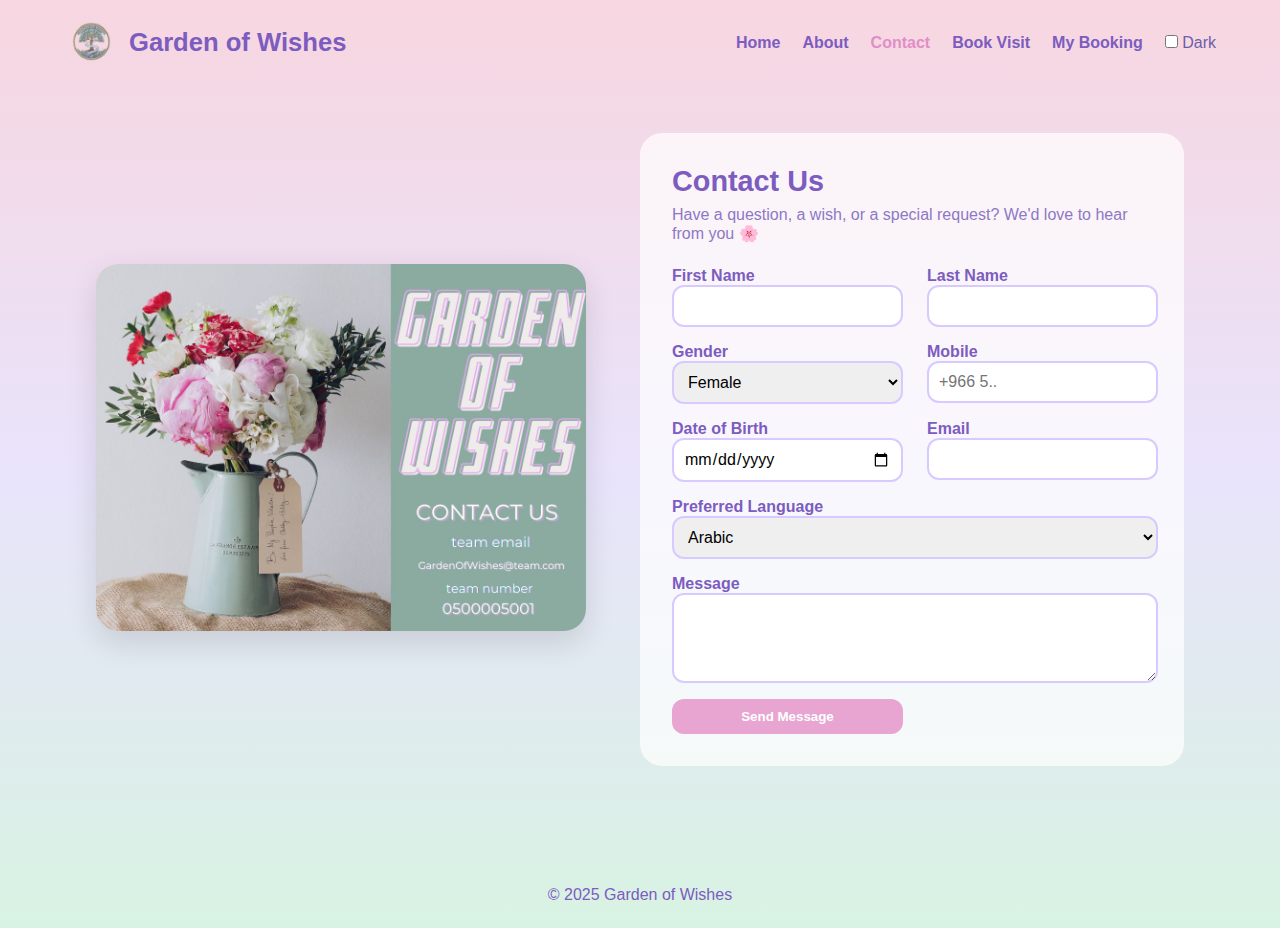
<file: Project-1/contact-us.html>
<!DOCTYPE html>
<html lang="en">

<head>
  <meta charset="UTF-8">
  <title>Contact Us – Garden of Wishes</title>
  <link rel="stylesheet" href="css/style.css">
  <script src="js/effects.js" defer></script>
  <script src="js/script.js" defer></script>
</head>

<body class="pastel-bg">

<header class="header">
  <nav class="navbar">
    <div class="logo">
      <img src="images/GOW-logo.png" alt="">
      <h2>Garden of Wishes</h2>
    </div>

    <ul class="nav-links">
      <li><a href="index.html">Home</a></li>
      <li><a href="about-us.html">About</a></li>
      <li><a class="active" href="contact-us.html">Contact</a></li>
      <li><a href="plant.html">Book Visit</a></li>
      <li><a href="my-bookings.html">My Booking</a></li>
      <li>
        <label class="dark-toggle">
          <input type="checkbox" id="darkSwitch"> Dark
        </label>
      </li>
    </ul>
  </nav>
</header>


<main class="contact-layout">

  <!-- LEFT — IMAGE -->
  <section class="contact-img-box">
    <img src="images/GOW-contact.jpg" class="contact-photo" alt="Contact Illustration">
  </section>


  <!-- RIGHT — FORM CARD -->
  <section class="contact-form-card">

    <h2 class="form-title">Contact Us</h2>
    <p class="form-desc">
      Have a question, a wish, or a special request?  
      We'd love to hear from you 🌸
    </p>

    <form id="contactForm" class="form-grid">

      <!-- Row 1 -->
      <label>
        First Name  
        <input type="text" id="first_name" required>
      </label>

      <label>
        Last Name  
        <input type="text" id="last_name">
      </label>

      <!-- Row 2 -->
      <label>
        Gender  
        <select id="gender">
          <option>Female</option>
          <option>Male</option>
          <option>Other</option>
        </select>
      </label>

      <label>
        Mobile  
        <input type="tel" id="mobile" placeholder="+966 5.." required>
      </label>

      <!-- Row 3 -->
      <label>
        Date of Birth  
        <input type="date" id="dob">
      </label>

      <label>
        Email  
        <input type="email" id="email" required>
      </label>

      <!-- Row 4 -->
      <label class="full-width">
        Preferred Language  
        <select id="language">
          <option>Arabic</option>
          <option>English</option>
		  <option>French</option>

        </select>
      </label>

      <!-- Row 5 -->
      <label class="full-width">
        Message  
        <textarea id="message"></textarea>
      </label>

      <button class="btn primary" type="submit">Send Message</button>

      <p id="contactMsg" class="form-response"></p>

    </form>
  </section>

</main>


<footer>
  <p>© 2025 Garden of Wishes</p>
</footer>

</body>
</html>
</file>
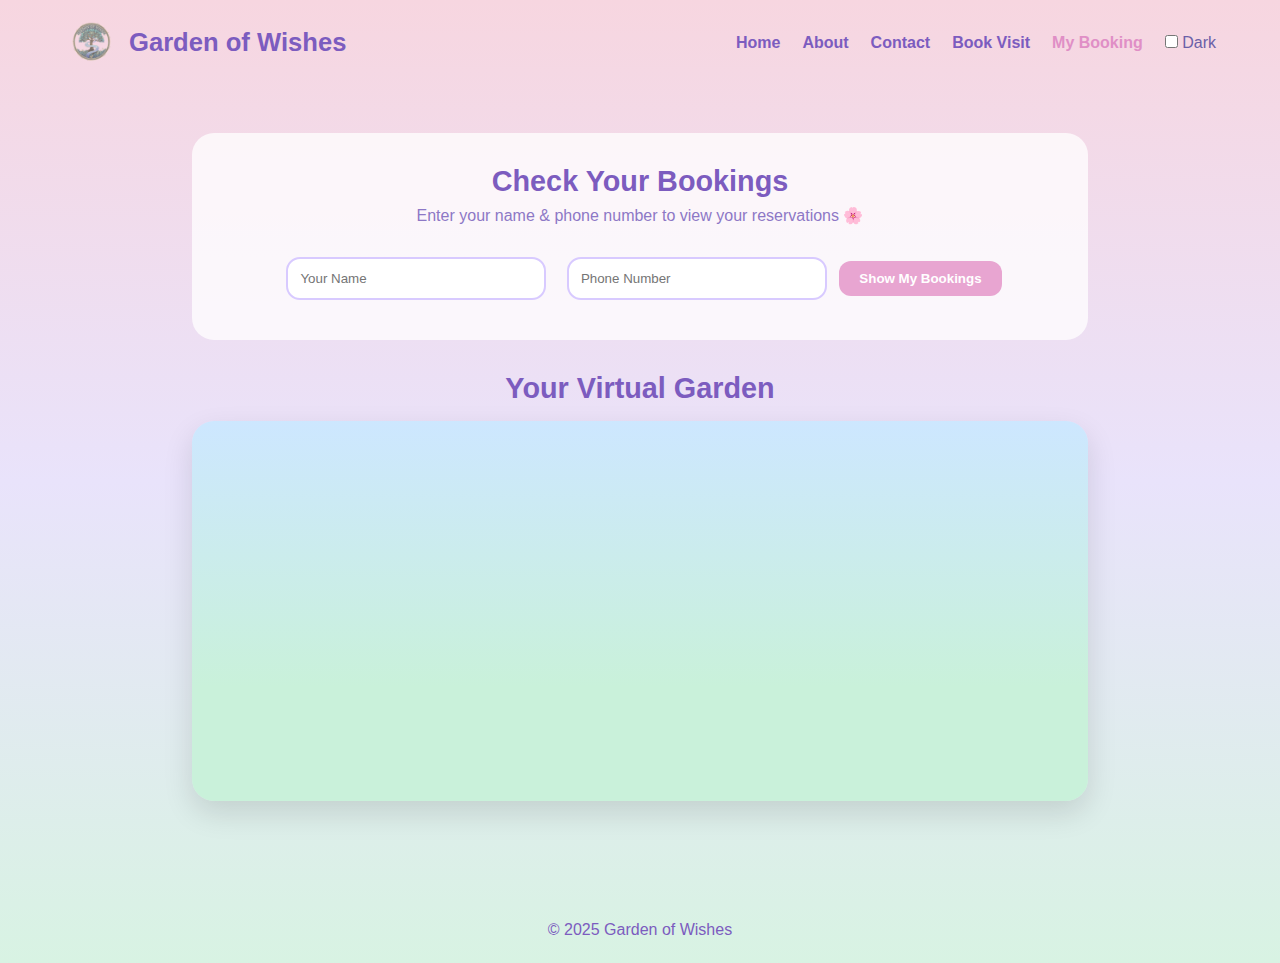
<file: Project-1/my-bookings.html>
<!DOCTYPE html>
<html lang="en">

<head>
  <meta charset="UTF-8">
  <title>My Bookings – Garden of Wishes</title>
  <link rel="stylesheet" href="css/style.css">
  <script src="js/effects.js" defer></script>
  <script src="js/script.js" defer></script>
</head>

<body class="pastel-bg">

<header class="header">
  <nav class="navbar">
    <div class="logo">
<img src="images/GOW-logo.png" alt="Garden of Wishes logo">
      <h2>Garden of Wishes</h2>
    </div>

    <ul class="nav-links">
      <li><a href="index.html">Home</a></li>
      <li><a href="about-us.html">About</a></li>
      <li><a href="contact-us.html">Contact</a></li>
      <li><a href="plant.html">Book Visit</a></li>
      <li><a class="active" href="my-bookings.html">My Booking</a></li>
      <li>
        <label class="dark-toggle">
          <input type="checkbox" id="darkSwitch"> Dark
        </label>
      </li>
    </ul>
  </nav>
</header>



<main class="booking-login-layout">

  <!-- LOGIN CARD -->
  <section class="login-card">
    <h2 class="form-title">Check Your Bookings</h2>
    <p class="form-desc">Enter your name & phone number to view your reservations 🌸</p>

    <input type="text" id="loginName" class="lookup-input" placeholder="Your Name">
    <input type="text" id="lookupPhone" class="lookup-input" placeholder="Phone Number">

    <button id="lookupBtn" class="btn primary">Show My Bookings</button>
  </section>

  <!-- RESULTS (TABLE / CARDS) -->
  <section id="bookingResults" class="booking-results-area"></section>

  <!-- YOUR PERSONAL VIRTUAL GARDEN (تحت الحجوزات) -->
  <section class="my-garden-section">
    <h2 class="garden-title">Your Virtual Garden</h2>
    <div id="myGarden" class="virtual-garden"></div>
  </section>

</main>



<footer>
  <p>© 2025 Garden of Wishes</p>
</footer>

</body>
</html>
</file>
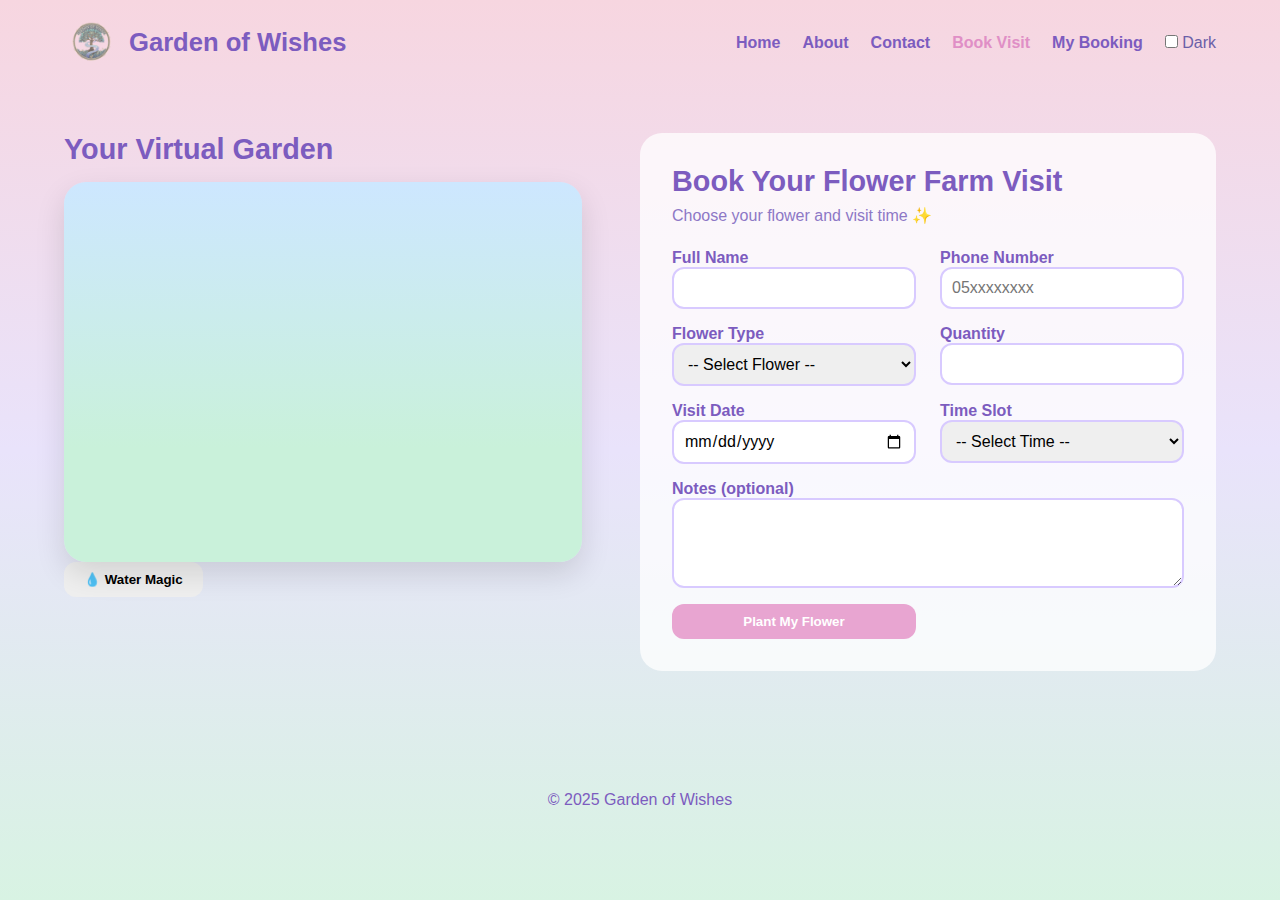
<file: Project-1/plant.html>
<!DOCTYPE html>
<html lang="en">

<head>
  <meta charset="UTF-8">
  <title>Book Visit – Garden of Wishes</title>

  <!-- Styles -->
  <link rel="stylesheet" href="css/style.css">

  <!-- Scripts -->
  <script src="js/effects.js" defer></script>
  <script src="js/script.js" defer></script>
</head>

<body class="pastel-bg">

  <!-- HEADER -->
  <header class="header">
    <nav class="navbar">
      <div class="logo">
        <img src="images/GOW-logo.png" alt="Garden of Wishes logo">
        <h2>Garden of Wishes</h2>
      </div>

      <ul class="nav-links">
        <li><a href="index.html">Home</a></li>
        <li><a href="about-us.html">About</a></li>
        <li><a href="contact-us.html">Contact</a></li>
        <li><a class="active" href="plant.html">Book Visit</a></li>
        <li><a href="my-bookings.html">My Booking</a></li>
        <li>
          <label class="dark-toggle">
            <input type="checkbox" id="darkSwitch">
            Dark
          </label>
        </li>
      </ul>
    </nav>
  </header>

  <!-- MAIN -->
  <main class="plant-layout">

    <!-- Virtual Garden -->
    <section class="garden-box">
      <h2 class="garden-title">Your Virtual Garden</h2>
      <div id="garden" class="virtual-garden"></div>
      <button id="waterBtn" class="btn water-btn">💧 Water Magic</button>
    </section>

    <!-- Booking Form -->
    <section class="plant-form-card">
      <h2 class="form-title">Book Your Flower Farm Visit</h2>
      <p class="form-desc">Choose your flower and visit time ✨</p>

      <form id="plantForm" class="form-grid">

        <label>
          Full Name
          <input
            type="text"
            id="name"
            required
            minlength="3"
            maxlength="40"
          >
        </label>

        <label>
          Phone Number
          <input
            type="tel"
            id="phone"
            required
            pattern="^05[0-9]{8}$"
            maxlength="10"
            placeholder="05xxxxxxxx"
          >
        </label>

        <label>
          Flower Type
          <select id="flower_type" required>
            <option value="">-- Select Flower --</option>
            <option value="Red Rose">Red Rose</option>
            <option value="Sunflower">Sunflower</option>
            <option value="Lavender">Lavender</option>
            <option value="Mixed">Mixed</option>
          </select>
        </label>

        <label>
          Quantity
          <input type="number" id="quantity" min="1" max="10" required>
        </label>

        <label>
          Visit Date
          <input type="date" id="date" required>
        </label>

        <label>
          Time Slot
          <select id="time_slot" required>
            <option value="">-- Select Time --</option>
            <option value="8:00 AM">8:00 AM</option>
            <option value="10:00 AM">10:00 AM</option>
            <option value="12:00 PM">12:00 PM</option>
            <option value="2:00 PM">2:00 PM</option>
            <option value="4:00 PM">4:00 PM</option>
          </select>
        </label>

        <label class="full-width">
          Notes (optional)
          <textarea id="notes"></textarea>
        </label>

        <button class="btn primary" type="submit">Plant My Flower</button>

        <p id="plantMsg" class="form-response"></p>

      </form>
    </section>

  </main>

  <!-- FOOTER -->
  <footer>
    <p>© 2025 Garden of Wishes</p>
  </footer>

</body>
</html>
</file>
<file: Project-1/css/style.css>
/* ---------------------------------------------------
   GLOBAL RESET + FONTS
--------------------------------------------------- */
* {
    margin: 0;
    padding: 0;
    box-sizing: border-box;
    font-family: "Segoe UI", sans-serif;
}

body {
    background: linear-gradient(to bottom, #f7d6e0, #e9e3fb, #d8f3e3);
    min-height: 100vh;
    transition: 0.4s ease;
    color: #6b5fa8;
}

body.dark {
    background: linear-gradient(to bottom, #1f1c2c, #3a3453);
    color: #eee;
}

/* ---------------------------------------------------
   NAVBAR
--------------------------------------------------- */

.header {
    width: 100%;
    padding: 15px 0;
}

.navbar {
    width: 90%;
    margin: auto;
    display: flex;
    align-items: center;
    justify-content: space-between;
}

.logo {
    display: flex;
    align-items: center;
    gap: 10px;
}

.logo img {
    width: 55px;
}

.logo h2 {
    font-size: 1.6rem;
    font-weight: 800;
    color: #7c5cbf;
}

.nav-links {
    list-style: none;
    display: flex;
    gap: 22px;
}

.nav-links a {
    text-decoration: none;
    color: #7c5cbf;
    font-weight: 600;
    transition: 0.2s;
}

.nav-links a:hover,
.nav-links .active {
    color: #e08fc6;
}

/* ---------------------------------------------------
   BUTTONS
--------------------------------------------------- */
.btn {
    padding: 10px 20px;
    border: none;
    border-radius: 12px;
    cursor: pointer;
    font-weight: 700;
}

.primary {
    background: #e8a5d1;
    color: white;
}

.primary:hover {
    background: #f3b8dd;
}

/* ---------------------------------------------------
   INDEX PAGE (HOME)
--------------------------------------------------- */
.home-layout {
    display: flex;
    align-items: center;
    justify-content: space-between;
    padding: 3rem;
    gap: 2.5rem;
}

.home-video-box {
    width: 50%;
    border-radius: 22px;
    overflow: hidden;
    position: relative;
    background: #000;
}

.hero-video {
    width: 100%;
    height: 100%;
    object-fit: contain;
}

.unmute-btn {
    position: absolute;
    bottom: 15px;
    right: 15px;
    padding: 10px 16px;
    border-radius: 12px;
    border: none;
    background: rgba(255,255,255,0.6);
    backdrop-filter: blur(6px);
    cursor: pointer;
}

.home-text-box {
    width: 50%;
    padding-right: 2rem;
}

.home-title {
    font-size: 2.6rem;
    font-weight: 800;
    color: #7c5cbf;
}

.home-subtitle {
    margin: 1rem 0 1.5rem;
    font-size: 1.15rem;
    color: #8d78c6;
}

/* ---------------------------------------------------
   ABOUT PAGE
--------------------------------------------------- */

.about-layout {
    width: 85%;
    margin: auto;
    display: flex;
    justify-content: space-between;
    padding: 3rem 0;
}

.about-text-box {
    width: 50%;
    padding-right: 2rem;
}

.about-img-box {
    width: 50%;
    display: flex;
    justify-content: flex-end;
}

.team-photo-large {
    width: 85%;
    border-radius: 22px;
    box-shadow: 0 12px 30px rgba(0,0,0,0.12);
}

.gow-banner-small {
    text-align: left;
    margin-bottom: 2rem;
}

.gow-title {
    font-size: 2rem;
    font-weight: 800;
    color: #6e5aae;
}

.gow-subtitle {
    background: linear-gradient(90deg, #e785b8, #b8a2f5, #9dd3c7);
    -webkit-background-clip: text;
    color: transparent;
    font-weight: 700;
}

.about-desc {
    font-size: 1.12rem;
    margin-bottom: 2rem;
    line-height: 1.7;
}

.team-title {
  text-align: center;
  font-size: 2rem;
  margin-top: 30px;
  color: #7b5ca6;
}

.team-table {
  width: 80%;
  margin: 25px auto;
  border-collapse: collapse;
  background: #ffffffd0;
  border-radius: 14px;
  overflow: hidden;
  font-size: 1.1rem;
}

.team-table th {
  background: #e8d7ff;
  color: #513a78;
  padding: 14px;
  font-weight: bold;
}

.team-table td {
  padding: 12px;
  text-align: center;
  border-bottom: 1px solid #ececec;
}

.team-table tr:last-child td {
  border-bottom: none;
}

.team-table tr:hover {
  background: #f6efff;
}
.team-table {
  margin-top: 20px;
  border-collapse: collapse;
  font-size: 15px;
  color: #6b5ca5;
}

.team-table th,
.team-table td {
  padding: 10px 14px;
  text-align: left;
}

.team-table thead {
  border-bottom: 2px solid #e3d9ff;
}

.team-table tbody tr:not(:last-child) {
  border-bottom: 1px solid #eee;
}

.team-table a {
  color: #8a6fd1;
  text-decoration: none;
  font-weight: 500;
}

.team-table a:hover {
  text-decoration: underline;
}


.cute-line {
    margin-top: 2rem;
    background: linear-gradient(90deg, #e785b8, #b8a2f5, #9dd3c7);
    -webkit-background-clip: text;
    color: transparent;
    font-weight: 700;
    font-size: 1.1rem;
}

/* ---------------------------------------------------
   CONTACT PAGE
--------------------------------------------------- */

.contact-layout {
    width: 85%;
    margin: auto;
    display: flex;
    justify-content: space-between;
    padding: 3rem 0;
    align-items: center;
}

.contact-img-box {
    width: 45%;
}

.contact-photo {
    width: 100%;
    border-radius: 22px;
    box-shadow: 0 12px 30px rgba(0,0,0,0.12);
}

.contact-form-card {
    width: 50%;
    background: rgba(255,255,255,0.7);
    padding: 2rem;
    border-radius: 22px;
}

.form-title {
    font-size: 1.8rem;
    color: #7c5cbf;
    font-weight: 800;
}

.form-desc {
    margin: 0.5rem 0 1.5rem;
    color: #8d78c6;
}

.form-grid {
    display: grid;
    grid-template-columns: repeat(2, 1fr);
    gap: 1rem 1.5rem;
}

.form-grid label {
    display: flex;
    flex-direction: column;
    font-weight: 600;
    color: #7c5cbf;
}

.form-grid input,
.form-grid select,
.form-grid textarea {
    padding: 10px;
    border-radius: 12px;
    border: 2px solid #d8caff;
    outline: none;
    font-size: 1rem;
}

.full-width {
    grid-column: span 2;
}

textarea {
    min-height: 90px;
}

.form-response {
    margin-top: 1rem;
    font-weight: 700;
    color: #7c5cbf;
}

/* ---------------------------------------------------
   PLANT PAGE + REALISTIC SVG FLOWERS
--------------------------------------------------- */

.plant-layout {
    width: 90%;
    margin: auto;
    display: flex;
    justify-content: space-between;
    padding: 3rem 0;
}

.garden-box {
    width: 45%;
}

.garden-title {
    font-size: 1.8rem;
    color: #7c5cbf;
    margin-bottom: 1rem;
}

.virtual-garden {
    width: 100%;
    height: 380px;
    border-radius: 22px;
    position: relative;
    overflow: hidden;
    background: linear-gradient(to top, #c9f1da 30%, #cde7ff 100%);
    box-shadow: 0 12px 30px rgba(0,0,0,0.12);
}

/* Seed & Sprout (3 مراحل) */

.seed {
    width: 12px;
    height: 12px;
    background: #b47c4d;
    border-radius: 50%;
    position: absolute;
    transform: translate(-50%, -50%);
    box-shadow: 0 0 4px rgba(0,0,0,0.2);
}

.sprout {
    position: absolute;
    width: 6px;
    height: 70px;
    background: linear-gradient(#5ea36e, #3a7b4f);
    border-radius: 10px;
    transform-origin: bottom center;
    animation: sproutGrow 0.7s ease-out forwards;
}

@keyframes sproutGrow {
    from { height: 0; opacity: 0; }
    to   { height: 70px; opacity: 1; }
}

/* Flower container (Medium size) */

.flower-container {
    position: absolute;
    width: 140px;
    height: 170px;
    transform-origin: bottom center;
    transform: scale(0);
    animation: flowerBloom 1.1s ease-out forwards;
    z-index: 5;
}

.flower-container svg {
    width: 100%;
    height: 100%;
}

@keyframes flowerBloom {
    0%   { transform: scale(0) translateY(20px); opacity: 0; }
    40%  { transform: scale(0.5) translateY(5px); opacity: 1; }
    100% { transform: scale(1) translateY(0); }
}

/* Water Magic drops */

.water-drop {
    position: absolute;
    top: -10px;
    width: 6px;
    height: 14px;
    border-radius: 50% 50% 40% 40%;
    background: #8fd3ff;
    opacity: 0.85;
    animation-name: dropFall;
    animation-timing-function: ease-in;
}

@keyframes dropFall {
    0%   { transform: translateY(0); opacity: 0.9; }
    100% { transform: translateY(320px); opacity: 0; }
}

/* Form card (نعيد تعريفها لو انمسحت مع الجزء القديم) */

.plant-form-card {
    width: 50%;
    background: rgba(255,255,255,0.75);
    padding: 2rem;
    border-radius: 22px;
}

/* ---------------------------------------------------
   MY BOOKINGS
--------------------------------------------------- */

.booking-login-layout {
    width: 70%;
    margin: auto;
    text-align: center;
    padding: 3rem 0;
}

.login-card {
    background: rgba(255,255,255,0.75);
    padding: 2rem;
    border-radius: 22px;
    margin-bottom: 2rem;
}

.lookup-input {
    padding: 12px;
    width: 260px;
    border-radius: 14px;
    border: 2px solid #d8caff;
    margin: 0.5rem;
}

.booking-results-area {
    width: 100%;
}

.booking-card {
    background: rgba(255,255,255,0.75);
    width: 70%;
    margin: 1rem auto;
    padding: 1.5rem;
    border-radius: 22px;
    text-align: left;
    box-shadow: 0 8px 20px rgba(0,0,0,0.1);
}

/* ---------------------------------------------------
   FOOTER
--------------------------------------------------- */

footer {
    text-align: center;
    padding: 1.5rem;
    margin-top: 3rem;
    color: #7c5cbf;
}
</file>
